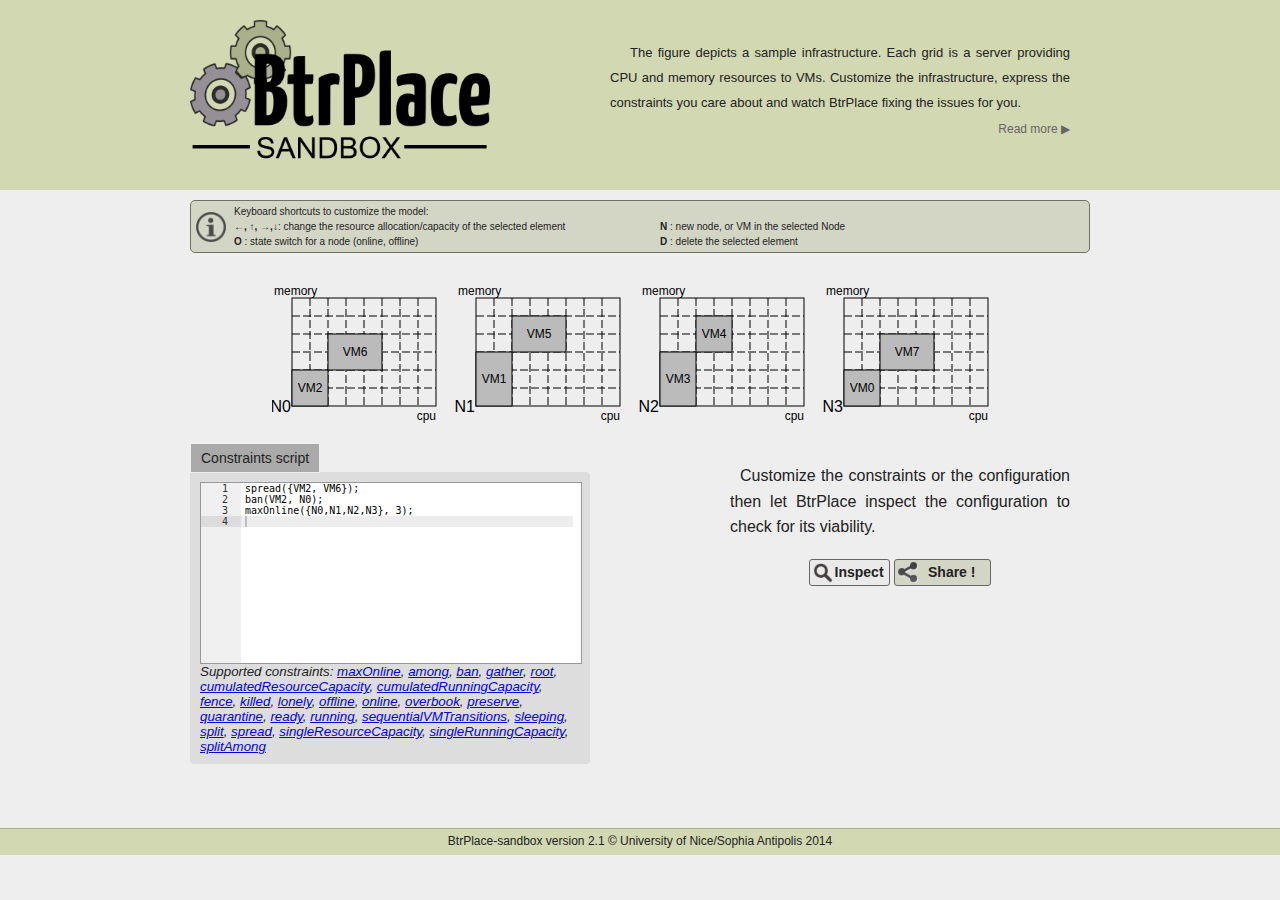
<file: src/main/webapp/index.html>
<!DOCTYPE HTML>
<!--
  ~ Copyright (c) 2014 University of Nice Sophia-Antipolis
  ~
  ~ This file is part of btrplace-sandbox.
  ~
  ~ This program is free software: you can redistribute it and/or modify
  ~ it under the terms of the GNU General Public License as published by
  ~ the Free Software Foundation, either version 3 of the License, or
  ~ (at your option) any later version.
  ~
  ~ This program is distributed in the hope that it will be useful,
  ~ but WITHOUT ANY WARRANTY; without even the implied warranty of
  ~ MERCHANTABILITY or FITNESS FOR A PARTICULAR PURPOSE.  See the
  ~ GNU General Public License for more details.
  ~
  ~ You should have received a copy of the GNU General Public License
  ~ along with this program.  If not, see <http://www.gnu.org/licenses/>.
  -->
<html xmlns="http://www.w3.org/1999/html">
<head>
	<title>BtrPlace sandbox</title>
	<link rel="stylesheet" href="css/common.css" type="text/css"/>
	<link rel="stylesheet" href="css/sandbox.css" type="text/css"/>
	<link rel="stylesheet" href="css/jqModal.css" type="text/css"/>
	<link rel="stylesheet" href="css/tabs.css" type="text/css"/>
	<!--<link rel="stylesheet" href="css/smoothness/jquery-ui-1.10.3.custom.min.css" type="text/css"/>-->

    <script src="js/jquery.min.js" type="text/javascript"></script>
	<script src="js/lz-string-1.3.js" type="text/javascript" charset="utf-8"></script>
	<script src="js/ace.js" type="text/javascript" charset="utf-8"></script>
	<script src="js/configuration.class.js" type="text/javascript"></script>
	<script src="js/node.class.js" type="text/javascript"></script>
	<script src="js/vm.class.js" type="text/javascript"></script>
	<script src="js/common.js" type="text/javascript"></script>
	<script src="js/raphael.js" type="text/javascript"></script>
	<script src="js/svgConfig.js" type="text/javascript"></script>
	<script src="js/jquery-ui-1.10.3.custom.min.js" type="text/javascript"></script>
	<script src="js/jquery.color-2.1.2.min.js" type=text/javascript></script>
	<script src="js/jqModal.js" type="text/javascript"></script>
	<script src="js/deepCopy.js" type="text/javascript"></script>
	<script src="js/player.js" type="text/javascript"></script>
	<script src="js/pin.js" type="text/javascript"></script>
	<script src="js/export.js" type="text/javascript"></script>
	<script src="js/sandbox.js" type="text/javascript"></script>
	<script src="js/diagram.js" type="text/javascript"></script>
	<script type="text/javascript">
		var _gaq = _gaq || [];
		_gaq.push(['_setAccount', 'UA-34657431-1']);
		_gaq.push(['_trackPageview']);

		(function() {
		var ga = document.createElement('script'); ga.type = 'text/javascript'; ga.async = true;
		ga.src = ('https:' == document.location.protocol ? 'https://ssl' : 'http://www') + '.google-analytics.com/ga.js';
		var s = document.getElementsByTagName('script')[0]; s.parentNode.insertBefore(ga, s);
		})();
	</script>
	<meta name="description" content="Sandbox for the Btrplace constraint catalog"/>
	<meta name="keywords" content="btrplace, virtualization, resource management, placement constraints"/>
	<meta name="author" content="Fabien Hermenier"/>
	<meta charset="UTF-8"/>
	<link href="atom.xml" type="application/atom+xml" rel="alternate" title="Btrplace Sandbox updates" />
</head>
<body onload="init()">
<div id="top_line" class="green_line">
	<div id="intro_wrapper" class="centered">
		<a href="http://btrp.inria.fr"><img id="sandbox_logo" src="img/logo_sandbox.png" alt="Projet logo"/></a>
		<!--<h1>BtrPlace sandbox</h1>   -->
		<div id="intro">
			<p>
            The figure depicts a sample infrastructure. Each grid is a server providing CPU and memory resources to VMs.
            Customize the infrastructure, express the constraints you care about and watch BtrPlace fixing the
            issues for you.
			</p>
			<a href="javascript:void(0)" onclick="$('#aboutWindow').jqm().jqmShow(); return false;">Read more &#9654;</a><br />
		</div>
	</div>
</div>
<div id="content_wrapper">
	<div id="content" class="centered">
		<div id="sandbox">
			<div id="configurationHelpText">
                Keyboard shortcuts to customize the model:
				<ul>
                    <li><b>&#8592;, &#8593;, &#8594;,&#8595;</b>: change the resource allocation/capacity of the selected element</li>
                    <li><b>N</b> : new node, or VM in the selected Node</li>
                    <li><b>O</b> : state switch for a node (online, offline)</li>
                    <li><b>D</b> : delete the selected element</li>
				</ul>
			</div>
			<div class="export_button" id="txt_export"></div>
			<div class="export_button" id="svg_export"></div>
			<div id="canvas" ondblclick="saveSVG();" title="Double-click to save the SVG"></div>
		</div>
		<div id="input_zone_wrapper">
			<!--<div id="input_zone" class="centered">-->
			<div id="tab-container" class="tab-container">
				<ul class="etabs">
					<li class="tab" id="cstrs-mode"><a>Constraints script</a></li>
				</ul>
				<div class="panel-container">
					<div id="editor"></div>
					<div class="note" id="catalog"></div>
				</div>
				<script type="text/javascript">
					$(document).ready(function(){
					$(".panel-container").resizable({
					grid:50,
					handles: "se, e, s",
					minWidth:200,
					maxWidth:480,
					minHeight:90,
					resize:function(event, ui){
					$("#editor").height(ui.size.height-45);
					editor.resize(true);
					}
					});
					});
				</script>
			</div>
			<div id="script">
				<div id="output">
					<div class="state" id="state0">
						<p>Customize the constraints or the configuration
							then let BtrPlace inspect the configuration to check for its viability.
						</p>
						<!--<div class="check_button" onclick="check('constraints');"></div>-->
						<a href="javascript:void(0)" class="buttonBase searchIcon" onclick="check('constraints');">Inspect</a>
						<a href="javascript:void(0)" class="buttonBase buttonGreen shareButton" onclick="pinSandbox()">Share !</a>
						<br/>
					</div>
					<div class="state" id="state1">
					</div>
					<div class="state" id="state2">
						<p>
							Every constraints are already satisfied.
							Declare other constraints in the script.
						</p>

						<a href="javascript:void(0)" class="buttonBase searchIcon" onclick="check('constraints');">Inspect</a>
					</div>
					<div class="state" id="state3">
						<p>
							Some constraints are not satisfied and BtrPlace found there
							is no possible placement that can satisfy them. Try again
                            with a different infrastructure or different constraints.
						</p>

						<a href="javascript:void(0)" class="buttonBase searchIcon" onclick="check('constraints');">Inspect</a>
					</div>
					<div class="state" id="state4">
						<p>Errors in the script prevent its interpretation. Fix them then retry to inspect the configuration.</p>
						<a href="javascript:void(0)" class="buttonBase searchIcon" onclick="check('constraints');">Inspect</a>
					</div>
				</div>
			</div>
			<!--</div>-->
		</div>
		<div id="solution">
			<div id="userInput"></div>
			<div id="diagramWrapper">
				<div id="diagram">
					<div id="actionLines"></div>
					<div id="currentFrameLine"></div>
					<div id="timeLine">
						<div id="graduations"></div>
						<div id="timeLineBar"></div>
					</div>
				</div>
				<div id="playerControls">
					<div id="rewindButton" class="greenButton" onclick="playerRewind();"><img src="img/rewind.png" height="10" alt="rewind"/></div>
					<div id="previousStepButton" class="greenButton" onclick="playerPreviousStep();"><img src="img/previous.png" height="10" alt="previous"/></div>
					<div id="playButton" class="greenButton" onclick="playerPlay();"><img src="img/play.png" alt="play"/></div>
					<div id="pauseButton" class="greenButton" onclick="playerPause();"><img src="img/pause.png" alt="play"/></div>
					<div id="nextStepButton" class="greenButton" onclick="playerNextStep();"><img src="img/next.png" height="10" alt="next"/></div>
				</div>
			</div>
			<div id="solutionBottomControls">
				<a href="javascript:void(0)" id="editModeButton" class="blackButton" onclick="changeView('input')">Edit Mode</a>
				<a href="javascript:void(0)" class="buttonBase buttonGreen shareButton" onclick="pinSandbox()">Share !</a>
				<a href="javascript:void(0)" id="exportButton" class="buttonBase buttonGreen" onclick="showExport()">Export</a>
				<!--<a href="#" class="greenButton">Save</a>-->
			</div>
		</div>
	</div>
</div>

<div id="footer">
    BtrPlace-sandbox version 2.1
    © University of Nice/Sophia Antipolis 2014
</div>
<div id="pinBox" class="jqmWindow">
	<img src="img/info.png" class="logo"/>
		<p>The sandbox is now saved. It can be accessed at the following address:</p>
		<p style="text-align:center;">
			<input type="text" value="URL" id="pinURLInput" readonly="readonly" onClick="this.select();"/><br><i>or by clicking</i><br />
			<a id="goToPin" class="buttonBase" href="javascript:void(0)"><code id="pinURL"></code></a>
		</p>
</div>
<div id="exportBox" class="jqmWindow">
	<img src="img/info.png" class="logo"/>
		<p style="text-align: center; text-indent: 0;">Please choose the directory to save the files:</p>
		<p style="text-align: center;">
			<a style="margin-right: 10px; text-indent: 0;" id="exportButton" class="buttonBase" href="javascript:void(0)" onclick="exportAll()">Export</a>
			<input type="text" id="exportDir" onClick="this.select();" style="width: 120px;" />
		</p>
		<p style="text-align: center;">
			<input style="text-align: center;" type="text" value="" id="exportStatus" readonly="readonly" />
		</p>
</div>
<div id="unknownPinBox" class="jqmWindow">
	<img src="img/error.png" class="logo"/>
	<p>Unable to retrieve the asked sandbox</p>
	<a href=".">Ok</a>
</div>
<div id="aboutWindow" class="jqmWindow">
	<h2>About</h2>
	<p>This sandbox is currently running version 0.31 of <a href="http://btrp.inria.fr">BtrPlace</a>.
	The language used to express the placement constraint is a subset of <a href="https://github.com/fhermeni/btrplace-btrpsl">BtrpSL</a>.</p>

	<p>
	This webapp has been implemented by Tom Guillermin for the
	<a href="http://www.ow2.org/view/Events2013ProgrammingContest/">OW2 Programming Contest 2013</a>.		
	The source code is licensed under the terms of the LGPLv3. It is available on
	<a href="https://github.com/fhermeni/btrplace-sandbox">Github</a>.
    </p>
</div>
</body>
</html>
</file>
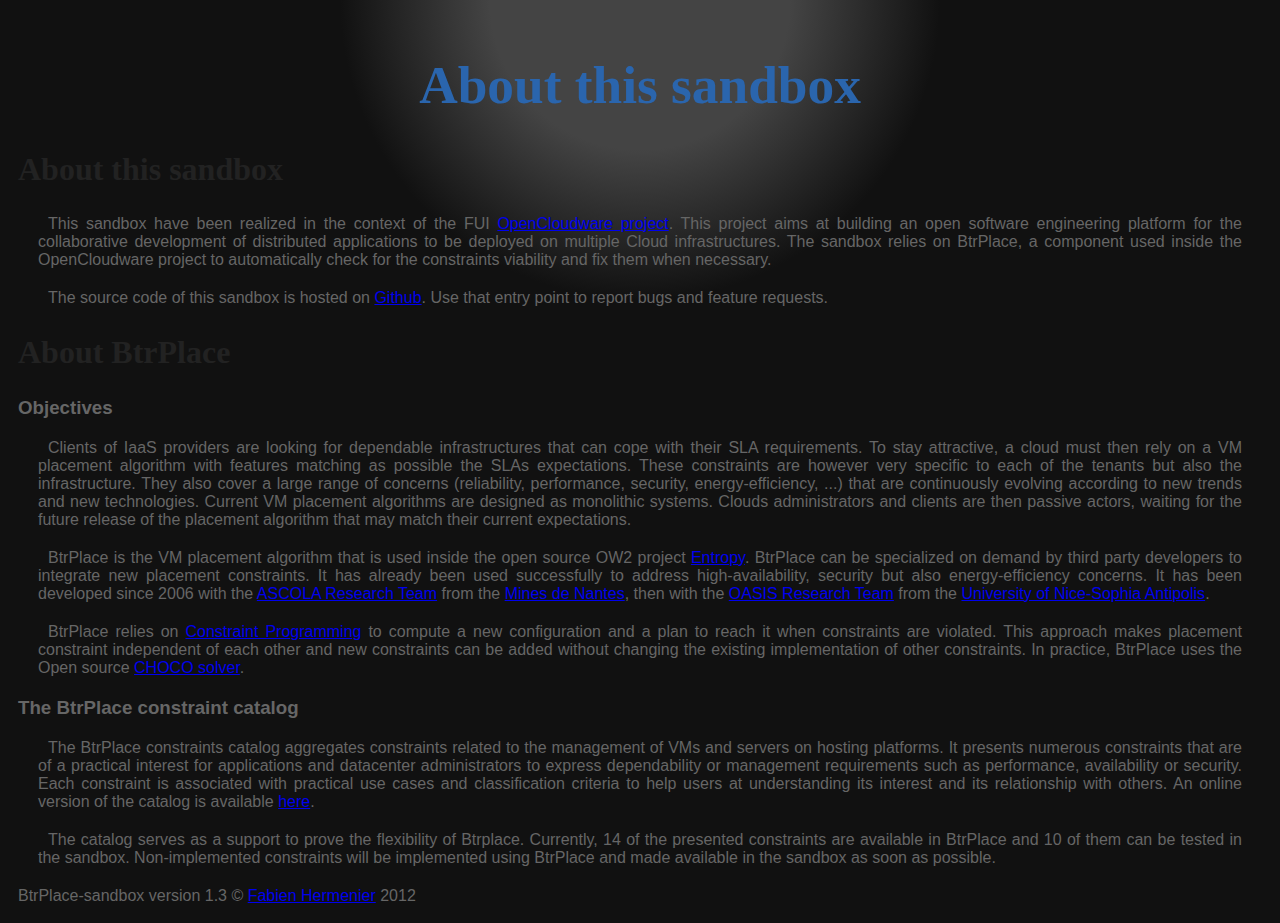
<file: src/main/webapp/about.html>
<!DOCTYPE HTML>
<!--
  ~ Copyright (c) 2012 University of Nice Sophia-Antipolis
  ~
  ~ This file is part of btrplace-sandbox.
  ~
  ~ This program is free software: you can redistribute it and/or modify
  ~ it under the terms of the GNU General Public License as published by
  ~ the Free Software Foundation, either version 3 of the License, or
  ~ (at your option) any later version.
  ~
  ~ This program is distributed in the hope that it will be useful,
  ~ but WITHOUT ANY WARRANTY; without even the implied warranty of
  ~ MERCHANTABILITY or FITNESS FOR A PARTICULAR PURPOSE.  See the
  ~ GNU General Public License for more details.
  ~
  ~ You should have received a copy of the GNU General Public License
  ~ along with this program.  If not, see <http://www.gnu.org/licenses/>.
  -->
<html>
<head>
    <title>About the BtrPlace constraint catalog sandbox</title>
    <link rel="stylesheet" href="css/common.css" type="text/css"/>
    <meta name="description" content="Sandbox for the Btrplace constraint catalog"/>
    <meta name="keywords" content="btrplace, virtualization, resource management, placement constraints"/>
    <meta name="author" content="Fabien Hermenier"/>
    <script type="text/javascript">
        var _gaq = _gaq || [];
        _gaq.push(['_setAccount', 'UA-34657431-1']);
        _gaq.push(['_trackPageview']);

        (function() {
        var ga = document.createElement('script'); ga.type = 'text/javascript'; ga.async = true;
        ga.src = ('https:' == document.location.protocol ? 'https://ssl' : 'http://www') + '.google-analytics.com/ga.js';
        var s = document.getElementsByTagName('script')[0]; s.parentNode.insertBefore(ga, s);
        })();
    </script>
    <meta charset="UTF-8"/>
</head>
<body>
<div id="content">
    <h1>About this sandbox</h1>

    <h2>About this sandbox</h2>

    <p>This sandbox have been realized in the context of the FUI
        <a href="http://opencloudware.org" target="_blank">OpenCloudware project</a>.
        This project aims at building an open software engineering platform for the collaborative development of
        distributed
        applications to be deployed on multiple Cloud infrastructures.
        The sandbox relies on BtrPlace, a component used inside the OpenCloudware project
        to automatically check for the constraints viability and fix them when necessary.
    </p>

    <p>The source code of this sandbox is hosted on <a href="https://github.com/fhermeni/btrplace-sandbox">Github</a>.
        Use that entry point to report bugs and feature requests.
    </p>

    <h2>About BtrPlace</h2>

    <h3>Objectives</h3>

    <p>Clients of IaaS providers are looking for dependable infrastructures that can cope with their SLA
        requirements. To stay attractive, a cloud must then rely on a VM placement algorithm with features matching
        as possible the SLAs expectations. These constraints are however very specific to each of
        the tenants but also the infrastructure. They also cover a large
        range of concerns (reliability, performance, security,
        energy-efficiency, ...) that are continuously evolving according to
        new trends and new technologies. Current VM placement algorithms are
        designed as monolithic systems. Clouds administrators and clients
        are then passive actors, waiting for the future release of the
        placement algorithm that may match their current expectations.</p>

    <p>BtrPlace is the VM placement algorithm
        that is used inside the open source OW2 project <a href="http://ow2.org/view/ActivitiesDashboard/Entropy">Entropy</a>.
        BtrPlace can be specialized on demand by third party developers
        to integrate new placement constraints. It has already been used
        successfully to address high-availability, security but also
        energy-efficiency concerns. It has been developed since 2006
        with the <a href="http://www.emn.fr/z-info/ascola/doku.php">
            ASCOLA Research Team</a> from the <a href="http://www.mines-nantes.fr">Mines de Nantes</a>,
        then with the <a href="http://www-sop.inria.fr/oasis/">OASIS Research Team</a> from the
        <a href="http://unice.fr/">University of Nice-Sophia Antipolis</a>.</p>

    <p>BtrPlace relies on <a href="http://en.wikipedia.org/wiki/Constraint_programming">Constraint Programming</a>
        to compute a new configuration and a plan to reach it when constraints are violated. This approach makes
        placement constraint independent of each other and new constraints can be added without changing the existing
        implementation of other constraints.

        In practice, BtrPlace uses the Open source <a href="http://www.emn.fr/z-info/choco-solver/">CHOCO solver</a>.
    </p>

    <h3>The BtrPlace constraint catalog</h3>

    <p>
        The BtrPlace constraints catalog aggregates constraints related to the management of VMs and servers on hosting
        platforms.
        It presents numerous constraints that are of a practical interest for applications and datacenter administrators
        to express dependability or management requirements such as performance, availability or security.
        Each constraint is associated with practical use cases and classification criteria to help users at
        understanding its interest and its relationship with others.
        An online version of the catalog is available
        <a href="http://www-sop.inria.fr/members/Fabien.Hermenier/btrpcc/">here</a>.
    </p>

    <p> The catalog serves as a support to prove the flexibility of Btrplace.
        Currently, 14 of the presented constraints are available in BtrPlace and 10 of them can be tested in the
        sandbox.
        Non-implemented constraints will be implemented using BtrPlace and made available in the sandbox as soon as
        possible.
    </p>

    <div id="footer">
        BtrPlace-sandbox version 1.3
        © <a href="mailto:fabien.hermenier@unice.fr">Fabien Hermenier</a> 2012
    </div>
</div>
</body>
</html>
</file>
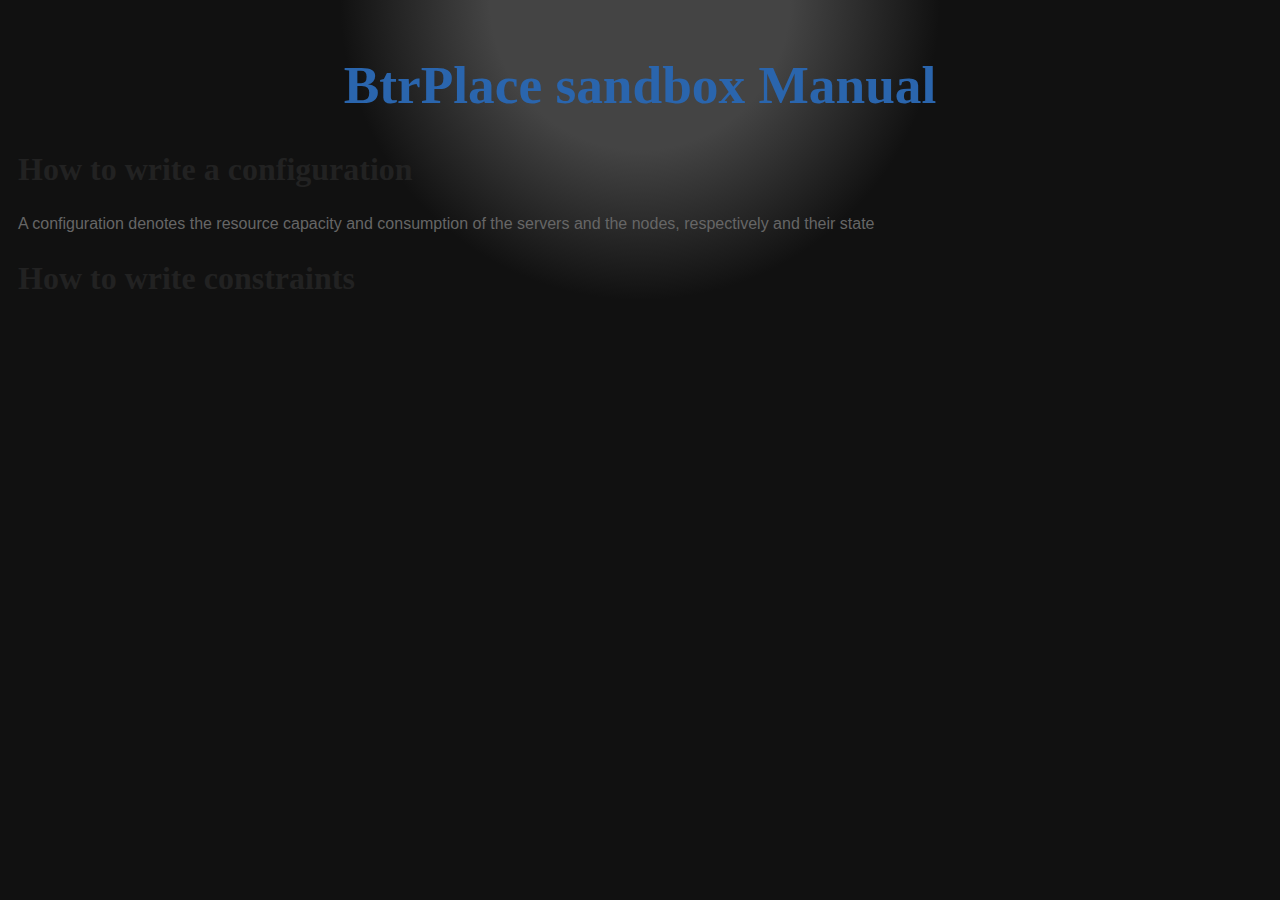
<file: src/main/webapp/howto.html>
<!DOCTYPE HTML>
<!--
  ~ Copyright (c) 2012 University of Nice Sophia-Antipolis
  ~
  ~ This file is part of btrplace-sandbox.
  ~
  ~ This program is free software: you can redistribute it and/or modify
  ~ it under the terms of the GNU General Public License as published by
  ~ the Free Software Foundation, either version 3 of the License, or
  ~ (at your option) any later version.
  ~
  ~ This program is distributed in the hope that it will be useful,
  ~ but WITHOUT ANY WARRANTY; without even the implied warranty of
  ~ MERCHANTABILITY or FITNESS FOR A PARTICULAR PURPOSE.  See the
  ~ GNU General Public License for more details.
  ~
  ~ You should have received a copy of the GNU General Public License
  ~ along with this program.  If not, see <http://www.gnu.org/licenses/>.
  -->
<html xmlns="http://www.w3.org/1999/html">
<head>
    <title>BtrPlace sandbox</title>
    <link rel="stylesheet" href="css/common.css" type="text/css"/>
    <meta name="description" content="Sandbox for the Btrplace constraint catalog"/>
    <meta name="keywords" content="btrplace, virtualization, resource management, placement constraints"/>
    <meta name="author" content="Fabien Hermenier"/>
    <meta charset="UTF-8"/>
    <script type="text/javascript">
        var _gaq = _gaq || [];
        _gaq.push(['_setAccount', 'UA-34657431-1']);
        _gaq.push(['_trackPageview']);

        (function() {
        var ga = document.createElement('script'); ga.type = 'text/javascript'; ga.async = true;
        ga.src = ('https:' == document.location.protocol ? 'https://ssl' : 'http://www') + '.google-analytics.com/ga.js';
        var s = document.getElementsByTagName('script')[0]; s.parentNode.insertBefore(ga, s);
        })();
    </script>
</head>
<body>
<div id="content">
    <h1>BtrPlace sandbox Manual</h1>

    <h2>How to write a configuration</h2><a name="config"></a>
    A configuration denotes the resource capacity and consumption of the servers and the nodes, respectively
    and their state


    <h2>How to write constraints</h2><a name="cstrs"></a>

</div>
</body>
</file>
<file: src/main/webapp/css/common.css>
body {
    text-align: justify;
    font-size:14px;
    color:#666;
    background:#111 no-repeat;
    background-image:-moz-radial-gradient(center -100px 45deg, circle farthest-corner, #444 150px, #111 300px);
    background-image:-webkit-gradient(radial, 50% 0, 150, 50% 0, 300, from(#444), to(#111));
    font-family:Arial, Helvetica, sans-serif;
}

h1 {
    font-size: 40pt;
    font-weight: bold;
    font-family: impact;
    color: #2A65AD;
    text-align: center;
}

h2 {
	font-size: 24pt;
	color:#222;
	font-family:'Times New Roman',serif;
}

.centered {
    width: 900px;
    margin: auto;
}

#content {
    font-size: 12pt;
    text-align: justify;
    counter-reset: chapter;
    padding: 10px;
    overflow:auto;
}

/*
#footer {
   padding-top: 20px;
   clear: both;
   text-align: right;
   font-size: 10pt;
   padding-bottom: 5px;
   margin-right: 20px;
}         */


p {
    text-align: justify;
    text-indent: 10px;
    margin: 20px;
}

code {
    text-align: left;
}

.buttonBase {
	line-height:180%;
	color:rgb(34, 34, 34);
	text-decoration:none;
	display:inline-block;
	font-weight:bold;
	font-size:14px;
	border:1px solid #666;
	border-radius:3px;
	padding:0 5px;

	background-color:#EAEAEA;
}
.buttonBase:hover {
	background-color:#F2F2F2;
}

.buttonGreen {
    background-color:#D4D6C5;
}
.buttonGreen:hover {
	color:rgb(54, 54, 54);
    background-color:#E4E6D5;
}

.searchIcon {
    background-image:url(../img/search.png);
	background-repeat:no-repeat;
	background-position-y:50%;
	background-position-x:3px;
	background-size:20px;
	padding-left:25px;
}
</file>
<file: src/main/webapp/css/sandbox.css>
*{
 margin: 0;
 padding: 0;
}

body {
	color: #222;
	line-height: 180%;
	background: #eee;
	min-width:950px;
}

.blackButton {
	color: #eee;
	background: #666;
	border: solid 1px #444;
	margin-top: .2em;
	font-size: 1.5em;
	position: relative;
	display: inline-block;
	vertical-align: middle;
	padding: .5em 1em;
	text-decoration: none;
	border-radius: 4px;
}

.greenButton {
	position: relative;
	display: inline-block;
	vertical-align: middle;
	padding: .6em 1em;
	border: solid 1px #aab089;
	text-decoration: none;
	background: #d2d8b1;
	border-radius: 4px;
	font-size: 1.75em;
	color: #444;
}

#content_wrapper {
	position:relative;
}

.shareButton {
	padding:0 5px;
	padding-right:15px;
	background-color:#D4D6C5;
	background-image:url(../img/share.png);
	background-repeat:no-repeat;
	background-position-y:50%;
	background-position-x:3px;
	background-size:20px;
	padding-left:33px;
	z-index:1;
}

.shareButton:hover {
	color:rgb(54, 54, 54);
	background-color:#E4E6D5;
}

#pinURLInput {
	width: 100%;
    white-space: nowrap;
    min-height: 26px;
    padding: 0px 5px;
    font-family: Monaco, "Liberation Mono", Courier, monospace;
    font-size: 11px;
    color: #999;
    border-top-right-radius: 0;
    border-bottom-right-radius: 0;
    line-height:1;
    background-color: #fff;
    background-repeat: no-repeat;
    background-position: right center;
    border: 1px solid #ccc;
    border-radius: 3px;
    box-shadow: inset 0 1px 2px rgba(0,0,0,0.075);
    outline: none;
}

#pinURLCopy {

}

.state {
	text-align: center;
}

#state0 {
	display: block;
}

#state0 {
	display: none;
}

#state1 {
	display: none;
}

#state2 {
	display: none;
}

#state3 {
	display: none;
}

#state4 {
	display: none;
}

#sandbox_logo_wrapper {

}

#intro_wrapper {
	overflow:auto;
	padding-top:20px;
}

img#sandbox_logo {
	width:300px;
	display:block;
	margin:0 auto;
	float:left;
}

#intro {
	text-align: right;
	float:right;
	font-size:13px;
	width:500px;
}

#intro p {
	text-indent: 20px;
	text-align: justify;
	margin-bottom:0px;
}

#intro a {
	text-decoration: none;
	font-size: 9pt;
	color: #666;
	margin-right: 20px;
}

#sandbox {

}

#canvas {
	text-align: center;
	//height: 300px;
	margin-top: 25px;
}

#input {
	width: 380px;
	margin-top: 20px;
	float: left;
	margin-bottom: 20px;
}

.check_button {
		background-image:url('../img/inspect.png');
		background-repeat:no-repeat;
		background-position: 0px 0px;
		width: 100px;
		height: 28px;
		margin-left:140px;
		cursor: pointer;
		display:inline-block;
}

.check_button:hover {
	background-position: 0px -28px;
}

#restart {
	clear: both;
	height: 30px;
	width: 50%;
	text-align: center;
}
.restart_button {
	background-image:url('../img/restart.png');
	background-repeat:no-repeat;
	background-position: 0px 0px;
	width: 132px;
	height: 27px;
	position: relative;
	float: right;
}

.restart_button:hover {
	background-position: 0px -27px;
	cursor: pointer;
}

.green_line {
	background-color:#d2d8b1;
}

#input_zone_wrapper {
	margin-top:10px;
}

#input_zone {
	padding-top:10px;
	padding-bottom:10px;
	overflow:auto;
}

#script {
	float:right;
}

#output {
	margin-bottom: 20px;
	width: 380px;
}

/*
#footer {
   padding-top: 20px;
   clear: both;
   text-align: right;
   font-size: 10pt;
   padding-bottom: 5px;
   margin-right: 20px;
}     */
#footer {
	font-size: 12px;
	background-color: #d2d8b1;
	border-top: solid 1px #aab089;
	color: #222;
	clear: both;
	text-align: center;
	margin-top:2em;
}


#output p {
	margin-top: 20px;
	margin-bottom: 20px;
}

code {
	text-align: left;
}

#scenario li {
	text-align: left;
	margin-left: 80px;
}

.note {
	font-size: 10pt;
	text-align: left;
	font-style: italic;
}

#pinURL {
	border: solid #aaa 1px;
	background-color: white;
	color: #666;
	padding: 0px 5px 0px 5px;
}

#pinBox {
	text-align: center;
}

#pinBox p {
	text-indent: 0px;
	margin: 10px;
}

/**
* Player part
**/
#player {
	margin-left: 100px;
}

.player_button {
	width: 20px;
	height: 20px;
	background-image: url('../img/player.png');
	float: left;
	margin-left: 5px;
	margin-top: 20px;
}

.player_button:hover {
	cursor: pointer;
	background-position-y: -20px;
}

#player .invalid {
	background-position-y: -40px;
}


#prev_button {
	background-position-x: -20px;
}

#play_button {
	background-position-x: -60px;
}

#next_button {
	background-position-x: -80px;
}

#end_button {
	background-position-x: -100px;
}

#pin_button {
	background-position-x: -120px;
}

#lock_button {
	background-position-x: -140px;
}

#unlock_button {
	background-position-x: -160px;
	display: none;
}

.jqmWindow .logo {
	width: 48px;
	float: left;
	margin: 10px;
	text-align: center;
}

.player_button .tt {
	display: none;
	padding: 2px 3px;
	margin-left: 10px;
	margin-top: 15px;
	font-size: 10pt;
}

.player_button:hover .tt {
	display: inline;
	position: absolute;
	background: #ffffff;
	border: solid #cccccc 1px;
	color: #6c6c6c;
}

#editModeButton {
	background-image:url(../img/wrench.png);
	background-repeat:no-repeat;
	background-position-y:50%;
	background-position-x: 5px;
	padding-left:42px;
}

#configurationHelpText {
	line-height:1.5;
	font-size:10px;
	overflow:auto;
	border-radius:5px;
	/*border: 1px solid #666;*/
	border: 1px solid #6F7067;
	background-color: #D4D6C5;
	/*background-color: #BABDAE;*/
	padding:3px;
	padding-left:43px;
	background-image:url(../img/info.png);
    background-size: 30px;
    background-repeat: no-repeat;
    background-position-y: 50%;
    background-position-x: 5px;
}

#configurationHelpText li {
	width:50%;
	display:inline;
	float:left;
}

#configurationHelpText li:nth-child(odd):last-child {
 	float:right;
}

/* Diagram stuff */
#actionLines {
	position:relative;
}

#solution {
	overflow:hidden;
	line-height:normal;
}

#solutionBottomControls {
	clear:both;
	padding-top:15px;
	text-align:center;
}

#diagramWrapper {
	float:right;
}

#diagram {
	position:relative;
	padding-top:15px;
	width:600px;
	/*float:right; */
	margin-left:20px;
	padding-bottom:15px;
	padding-right:15px;
	line-height:180%;
}

#playerControls {
    font-size:0.5em;
}

.disabled {
	background-color: lightgray;
    color: #AAA;
}

#userInput {
	float:left;
	width:250px;
	border:1px solid #666;
	background-color:#DDD;
	padding:4px;
	color:#222;
	border-radius:2px;
	font-family:Monaco, Menlo, 'Ubuntu Mono', 'Droid Sans Mono', Consolas, monospace;
	text-align:left;
	font-size:14px
}

#diagram * {
	box-sizing:border-box;
}

#currentFrameLine {
	position:absolute;
	border-left:1px solid rgba(20,20,20,0.5);
	left:0;
	top:0;
	bottom:0;
	-moz-box-shadow: 0px 0px 5px 0px rgba(0,0,0,0.1);;
    -webkit-box-shadow: 0px 0px 5px 0px rgba(0,0,0,0.1);;
    -o-box-shadow: 0px 0px 5px 0px rgba(0,0,0,0.1);;
    box-shadow: 0px 0px 5px 0px rgba(0,0,0,0.1);;
}

.actionContainer {
	height:30px;
	/*border:1px solid red;  */
}

.actionLine {
	border-top:1px solid gray;
	position:relative;
	top:14px;
    z-index:-1;
    margin-left:-15px;
}

#timeLineBar {
	border-top:1px solid #222;
	position:relative;
	margin-left:-15px;
	top:10px;
	height:20px;
	z-index:10;
}


#graduations {
	position:absolute;
	width:100%;
	height:6px;
}

.timeLineGrad {
	position:absolute;
	bottom:-10px;
	height:100%;
	border-left: 1px solid gray ;
	box-sizing: initial;
}

.timeLineGradLabel {
	position:absolute;
	bottom:-2.5em;
	margin-left:-3px;
	color:gray;
}

.timeLineGradLabel.withEvent {
	color:black;
	font-weight:bold;
}


.timeLineMark {
 	position:absolute;
 	height:10px;
 	border:1px solid #666;
 	border-bottom:none;
 	width:3px;
 	margin-left:-1px;
 	background-color:#444;
 	border-top-left-radius:2px;
 	border-top-right-radius:2px;
 	z-index:1;
 	cursor:pointer;
}

.actionBar {
	position:absolute;
	border:1px solid #444;
	background-color: #d2d8b1;
	border-radius:2px;
	padding-left:10px;
	font-size:10px;
	white-space: nowrap;
}

.finishedAction {
	background-color:#222;
	color:gray;
}
</file>
<file: src/main/webapp/css/jqModal.css>
/* jqModal base Styling courtesy of;
	Brice Burgess <bhb@iceburg.net> */

/* The Window's CSS z-index value is respected (takes priority). If none is supplied,
	the Window's z-index value will be set to 3000 by default (via jqModal.js). */
	
.jqmWindow {
    display: none;
    
    position: fixed;
    top: 17%;
    left: 30%;
    right: 30%;

    /*margin-left: -300px;*/
    width: auto;
    
    background-color: #FFF;
    color: #333;
    border: 1px solid black;
    padding: 10px;
    text-align:center;
    border-radius:3px;
}

.jqmOverlay { background-color: #000; }

/* Background iframe styling for IE6. Prevents ActiveX bleed-through (<select> form elements, etc.) */
* iframe.jqm {position:absolute;top:0;left:0;z-index:-1;
	width: expression(this.parentNode.offsetWidth+'px');
	height: expression(this.parentNode.offsetHeight+'px');
}

/* Fixed posistioning emulation for IE6
     Star selector used to hide definition from browsers other than IE6
     For valid CSS, use a conditional include instead */
* html .jqmWindow {
     position: absolute;
     top: expression((document.documentElement.scrollTop || document.body.scrollTop) + Math.round(17 * (document.documentElement.offsetHeight || document.body.clientHeight) / 100) + 'px');
}
</file>
<file: src/main/webapp/css/tabs.css>
.etabs {
    margin: 0;
    padding: 0;
}

.etabs > li {
    position: relative;
    margin-bottom: -1px;
}
.tab {
    display: inline-block;
    border: solid #f0f0f0 1px;
    border-radius: 0px 3px 0px 0px;
    background: #e0e0e0;
}

.tab.active {
    background: #f5f5f5;
    border: solid #f5f5f5 1px;
    border-bottom: 0px;
}

.tab a {
    font-size: 14px;
    line-height: 2em;
    display: block;
    padding: 0 10px;
    outline: none;
    background-color: #AAA;
}
.tab a:hover {
    text-decoration: underline;
}

.active > a, .active > a:hover {
    color: gray;
    border-bottom-color: transparent;
    background-color:#DDD;

}

.panel-container {
    background: #DDD;
    //border: solid #f5f5f5 1px;
    padding: 10px;
    border-radius: 0 4px 4px 4px;
    width: 380px;
    line-height:normal;
}
.tab-container {
    float: left;
    margin-bottom:30px;
}

#editor,#configuration,#constraints {
        position: relative;
        width: 100%;
        height: 180px;
        border: solid 1px #999;
        background-color: #f5F5F5;
        font-size: 10px;
  }

.ace_gutter_tooltip {
      white-space: pre-line;
}
</file>
